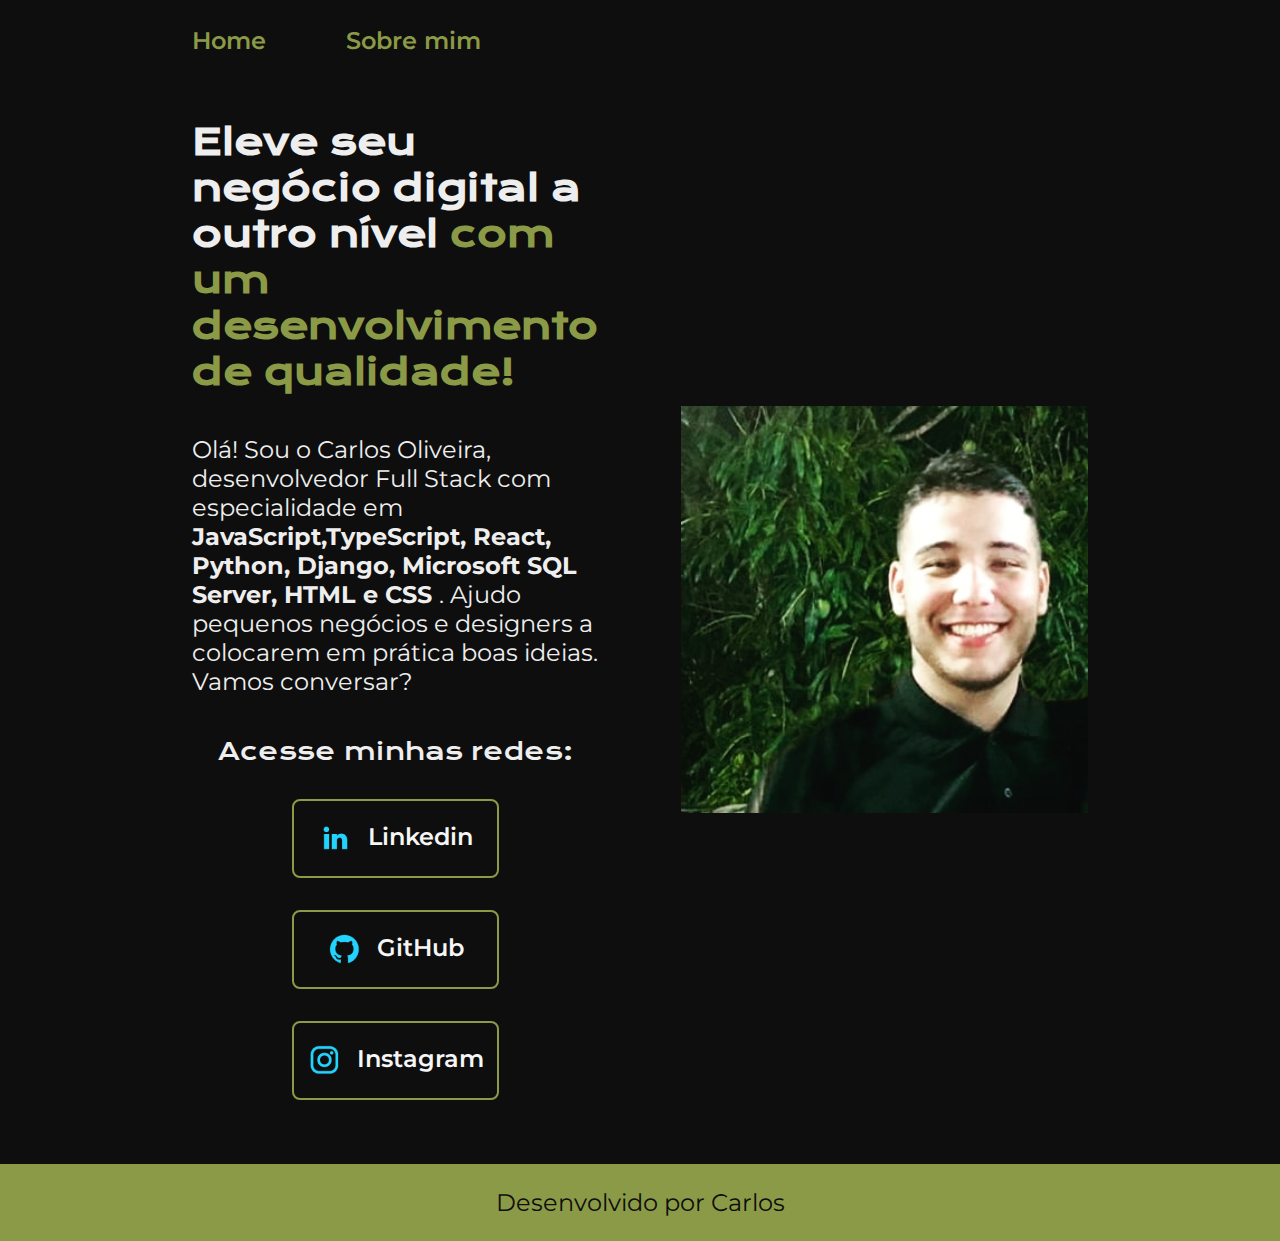
<file: index.html>
<!DOCTYPE html>
<html lang="pt-br">

<head>
    <meta charset="UTF-8">
    <meta http-equiv="X-UA-Compatible" content="IE=edge">
    <meta name="viewport" content="width=device-width, initial-scale=1.0">
    <title>Portfolio</title>
    <link rel="stylesheet" href="./styles/style.css">
</head>

<body>
    <header class="cabecalho">
        <nav class="cabecalho_menu">
            <a class="cabecalho_menu_link" href="index.html">Home</a>
            <a class="cabecalho_menu_link" href="about.html">Sobre mim</a>
        </nav>
    </header>
    <main class="apresentacao">
        <section class="apresentacao_conteudo">
            <h1 class="apresentacao_conteudo_titulo">Eleve seu negócio digital a outro nível <strong
                    class="titulo-destaque">com um desenvolvimento de
                    qualidade!</strong></h1>
            <p class="apresentacao_conteudo_texto">Olá! Sou o Carlos Oliveira, desenvolvedor Full Stack com
                especialidade em <strong> JavaScript,TypeScript,
                    React, Python, Django, Microsoft SQL Server, HTML e CSS </strong>. Ajudo pequenos negócios e
                designers a colocarem em prática boas ideias. Vamos conversar?</p>
            <div class="apresentacao_links">
                <h2 class="apresentacao_links_subtitulo">Acesse minhas redes:</h2>
                <a class="apresentacao_links_navegacao" href="https://www.linkedin.com/in/carlos-oliveira-7a33491a0/">
                    <img src="./assets/linkedin.png" alt="">
                    Linkedin
                </a>
                <a class="apresentacao_links_navegacao" href="https://github.com/CarlosOliveira-23">
                    <img src="./assets/github.png" alt="">
                    GitHub
                </a>
                <a class="apresentacao_links_navegacao"
                    href="https://instagram.com/carlosoliveira_dev?igshid=ZDdkNTZiNTM=">
                    <img src="./assets/instagram.png" alt="">
                    Instagram
                </a>
            </div>
        </section>
        <img class="apresentacao_imagem" src="./assets/fotoprincipal.jpeg" alt="Foto Principal">
    </main>
    <footer class="rodape">
        <p>Desenvolvido por Carlos</p>
    </footer>
</body>

</html>
</file>
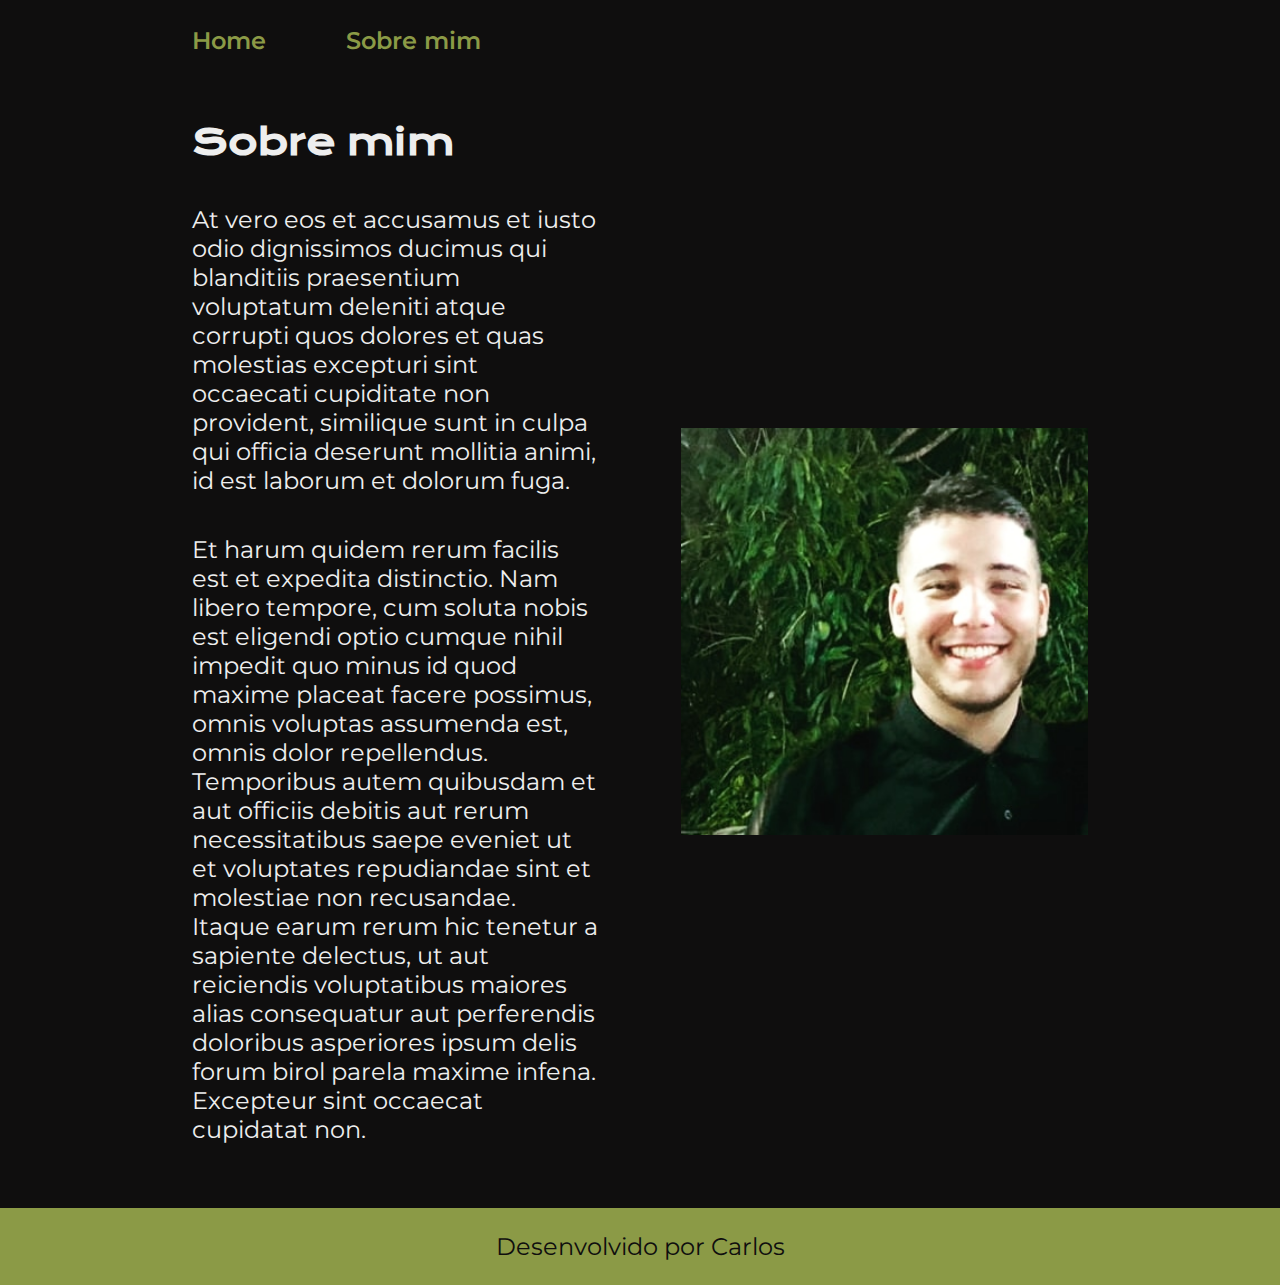
<file: about.html>
<!DOCTYPE html>
<html lang="pt-br">

<head>
    <meta charset="UTF-8">
    <meta http-equiv="X-UA-Compatible" content="IE=edge">
    <meta name="viewport" content="width=device-width, initial-scale=1.0">
    <title>Sobre mim</title>
    <link rel="stylesheet" href="./styles/style.css">
</head>

<body>
    <header class="cabecalho">
        <nav class="cabecalho_menu">
            <a class="cabecalho_menu_link" href="index.html">Home</a>
            <a class="cabecalho_menu_link" href="about.html">Sobre mim</a>
        </nav>
    </header>

    <main class="apresentacao">
        <section class="apresentacao_conteudo">
            <h1 class="apresentacao_conteudo_titulo">Sobre mim</h1>
            <p class="apresentacao_conteudo_texto">At vero eos et accusamus et iusto odio dignissimos ducimus qui
                blanditiis praesentium voluptatum deleniti
                atque corrupti quos dolores et quas molestias excepturi sint occaecati cupiditate non provident,
                similique sunt in culpa qui officia deserunt mollitia animi, id est laborum et dolorum fuga.</p>
            <p class="apresentacao_conteudo_texto">Et harum quidem rerum facilis est et expedita distinctio. Nam libero
                tempore, cum soluta nobis est
                eligendi optio cumque nihil impedit quo minus id quod maxime placeat facere possimus, omnis voluptas
                assumenda est, omnis dolor repellendus. Temporibus autem quibusdam et aut officiis debitis aut rerum
                necessitatibus saepe eveniet ut et voluptates repudiandae sint et molestiae non recusandae. Itaque earum
                rerum hic tenetur a sapiente delectus, ut aut reiciendis voluptatibus maiores alias consequatur aut
                perferendis doloribus asperiores ipsum delis forum birol parela maxime infena. Excepteur sint occaecat
                cupidatat non.</p>
        </section>
        <img class="apresentacao_imagem" src="./assets/fotoprincipal.jpeg" alt="Foto Principal">
    </main>

    <footer class="rodape">
        <p>Desenvolvido por Carlos</p>
    </footer>
</body>

</html>
</file>
<file: styles/style.css>
@import url('https://fonts.googleapis.com/css2?family=Krona+One&display=swap');
@import url('https://fonts.googleapis.com/css2?family=Montserrat&display=swap');
@import url('https://fonts.googleapis.com/css2?family=Montserrat:wght@600&display=swap');

:root {
    --cor-primaria: #0F0E0E;
    --cor-secundaria: #EEEEEE;
    --cor-terciaria: #8B9A46;
    --cor-hover: #541212;

    --fonte-primaria: 'Krona One', sans-serif;
    --fonte-secundaria: 'Montserrat', sans-serif;
}

* {
    margin: 0;
    padding: 0;
}


body {
    /* height: 100vh; */
    box-sizing: border-box;
    background-color: var(--cor-primaria);
    color: var(--cor-secundaria);
}

.cabecalho {
    padding: 2% 0% 0% 15%;
}

.cabecalho_menu {
    display: flex;
    gap: 80px;
}

.cabecalho_menu_link{
    text-decoration: none;
    font-family: var(--fonte-secundaria);
    font-size: 1.5rem;
    font-weight: 600;
    color: var(--cor-terciaria);
}

.apresentacao {
    padding: 5% 15%;
    display: flex;
    align-items: center;
    justify-content: space-between;
    gap: 82px;
}

.apresentacao_conteudo {
    width: 50%;
    display: flex;
    flex-direction: column;
    gap: 40px;
}

.apresentacao_conteudo_titulo {
    font-size: 2.25rem;
    font-family: var(--fonte-primaria);
}

.titulo-destaque {
    color: var(--cor-terciaria);
}

.apresentacao_conteudo_texto {
    font-size: 1.5rem;
    font-family: var(--fonte-secundaria);
}

.apresentacao_links {
    display: flex;
    flex-direction: column;
    justify-content: space-between;
    align-items: center;
    gap: 32px;
}

.apresentacao_links_subtitulo {
    font-family: var(--fonte-primaria);
    font-weight: 400;
    font-size: 1.5rem;
}

.apresentacao_links_navegacao {
    /* background-color: #22D4FD; */
    display: flex;
    justify-content: center;
    gap: 16px;
    border: 2px solid var(--cor-terciaria);
    width: 50%;
    text-align: center;
    border-radius: 8px;
    font-size: 1.5rem;
    font-weight: 600;
    padding: 21.5px 0;
    text-decoration: none;
    color: #F6F6F6;
    font-family: var(--fonte-secundaria);
}

.apresentacao_links_link:hover {
    background-color: var(--cor-hover);
}

.apresentacao_imagem{
    width: 50%;
}

.rodape {
    padding: 24px;
    color: var(--cor-primaria);
    background-color: var(--cor-terciaria);
    text-align: center;
    font-family: var(--fonte-secundaria);
    font-size: 1.5rem;
    font-weight: 400;
    
}

@media (max-width: 1200px) {
    .cabecalho {
        padding: 10%;
    }

    .cabecalho_menu{
        justify-content: center;
    }
    
    .apresentacao {
        flex-direction: column-reverse;
        padding: 5%;
    }

    .apresentacao_conteudo {
        width: auto;
    }

}
</file>
